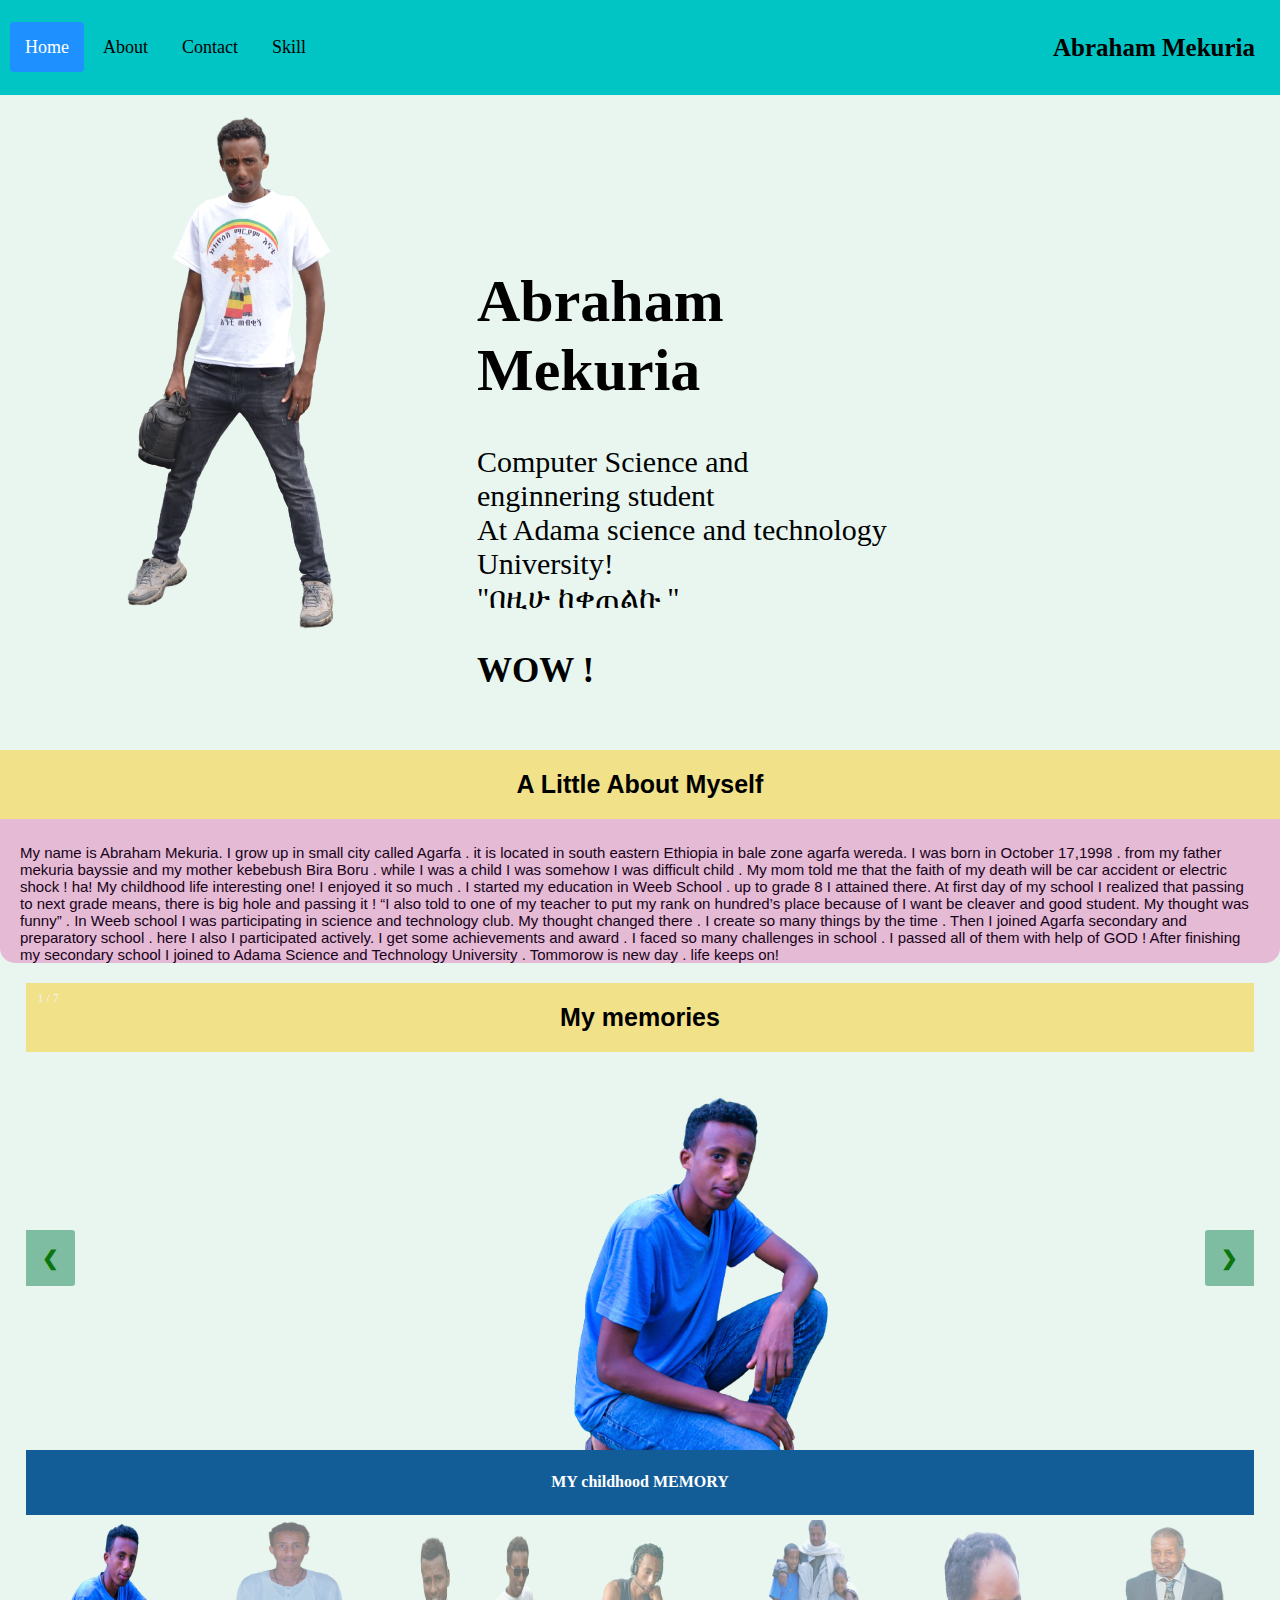
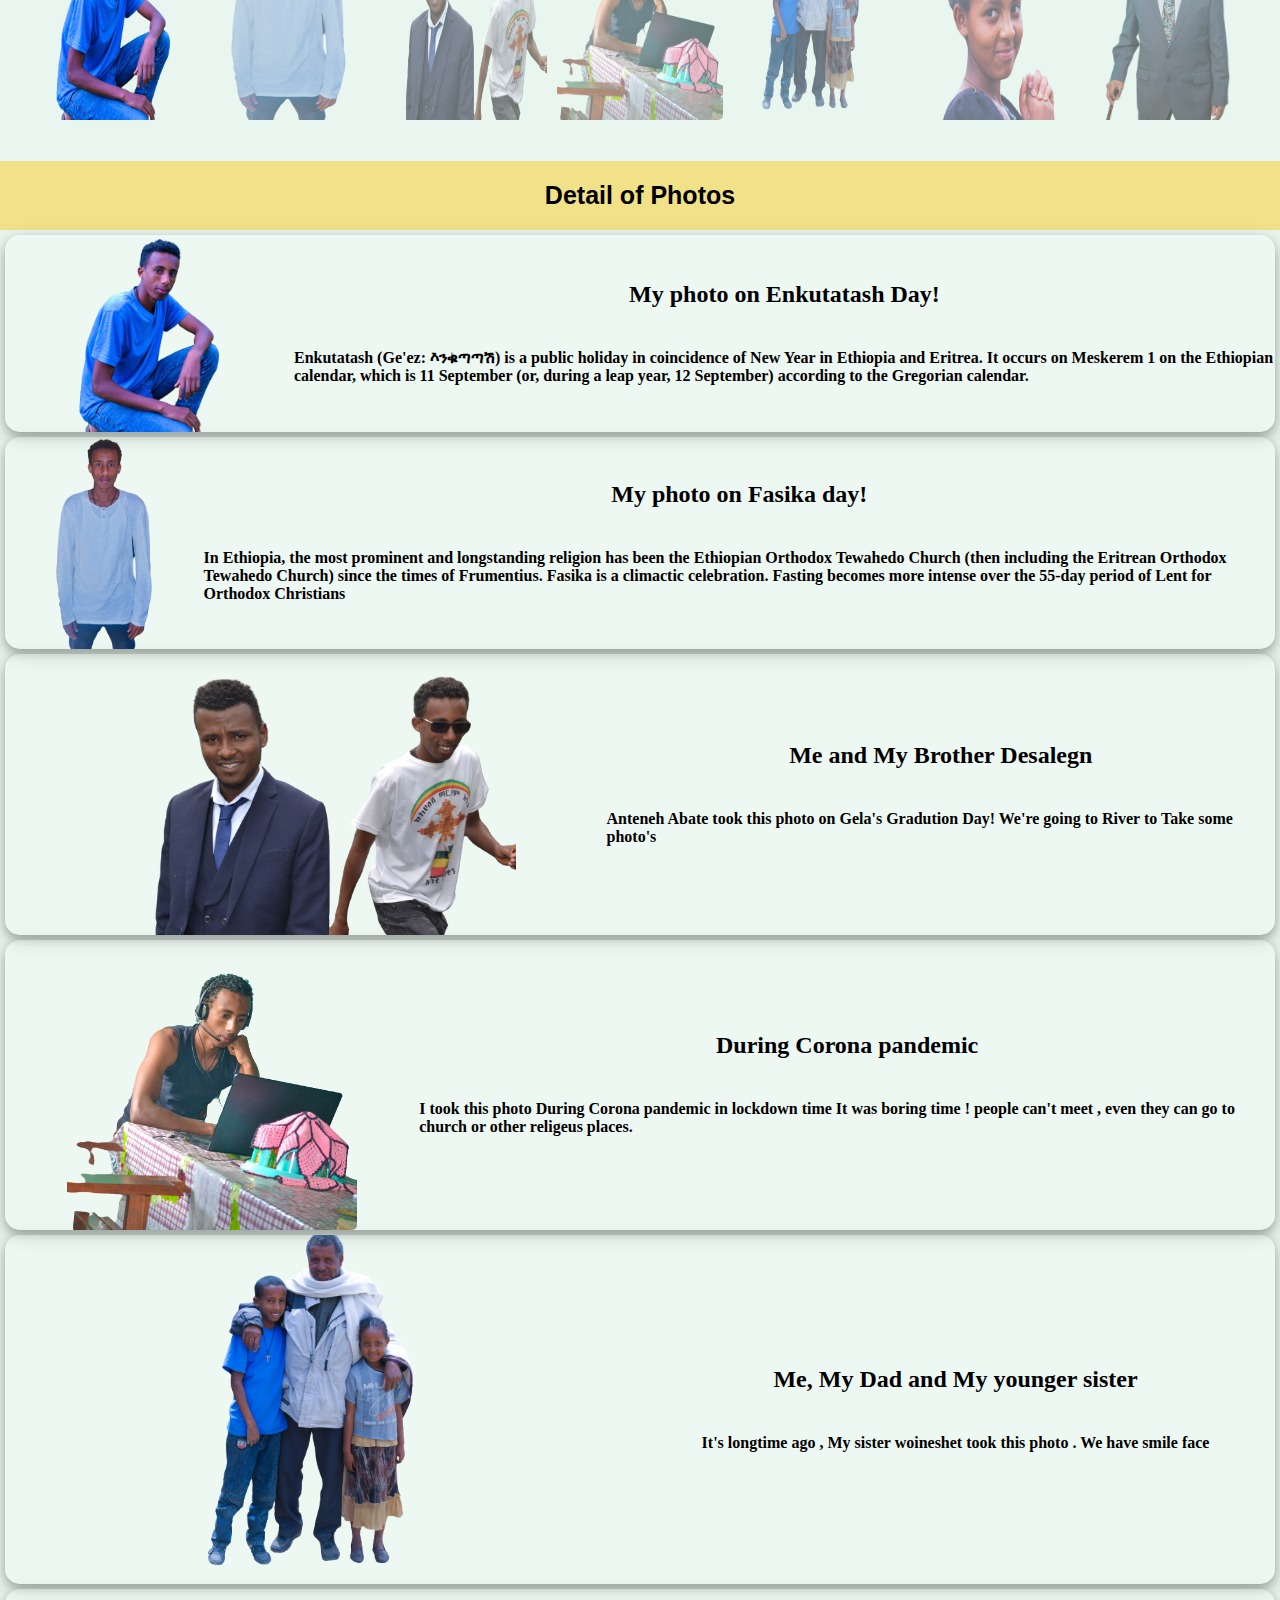
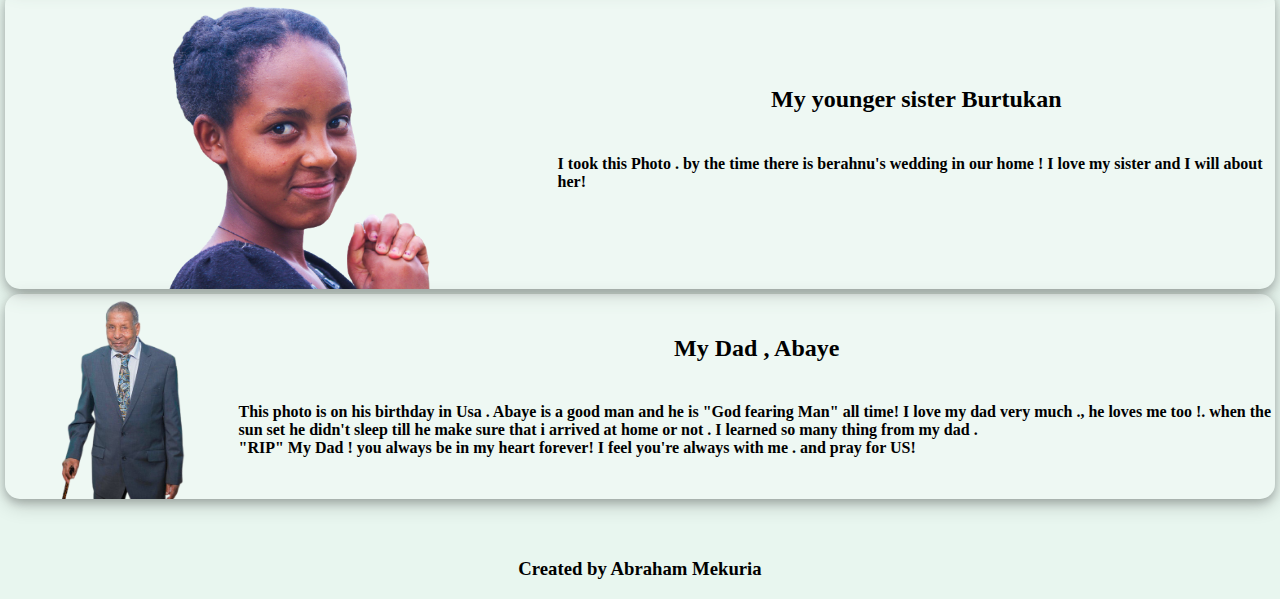
<file: index.html>
<!DOCTYPE html>
<html>
<head>
  <title>YeneApp</title>
  <link rel="stylesheet" type="text/css" href="css/style.css">
</head>
<body bgcolor="#E8F6EF">

  <div class="header">
        <div class="header-right">
          <a href="index.html" class="active">Home</a>
          <a href="about.html">About</a>
          <a href="contact.html">Contact</a>
          <a href="skills.html">Skill</a>
        </div>   
        <a href="#default" class="logo">Abraham Mekuria</a>
  </div>

<div class="hello">
    <div class="image">
        <img src="images/aa.png" alt="">
    </div>
    <div class="abraham">
      <h1>Abraham Mekuria </h1>
      <p>Computer Science and enginnering student<br>
       At Adama science and technology University!<br>

       "በዚሁ ከቀጠልኩ "<span><h3>WOW !</h3></span>
    </p>
    </div>
</div>

  <br>

  <div class="myself">
    <h3>A Little About Myself </h3>
    <p> 
      My name is Abraham Mekuria. I grow up in small city called Agarfa . it is located in south eastern Ethiopia in bale zone agarfa wereda. I was born in October 17,1998 . 
      from my father mekuria bayssie and my mother kebebush Bira Boru . while I was a child I was somehow I was difficult child . My mom told me that the faith of my death will be car accident or electric shock ! ha!  
      My childhood life interesting one! I enjoyed it so much . I started my education in Weeb School . up to grade 8 I attained there. At first day of my school I realized that passing to next grade means, there is big hole and passing it ! 
      “I also told to one of my teacher to put my rank on hundred’s place because of I want be cleaver and good student. My thought was funny”  . In Weeb school I was participating in science and technology club. 
      My thought changed there . I create so many things by the time .
      Then I joined Agarfa secondary and preparatory school . here I also I participated actively. I get some achievements and award  . I faced so many challenges in school . I passed all of them with help of GOD !
      After finishing my secondary school I joined to Adama Science and Technology University . Tommorow is new day . life keeps on!
    </p>
  </div>
   

  <section>
  <div class="containeer">
    <h2 class="slide">My memories</h2>
    <div class="mySlides">
      <div class="numbertext">1 / 7</div>
      <a href="#a" class="aimg"><img src="images/a.png" class="center"></a>
    </div>
  
    <div class="mySlides">
      <div class="numbertext">2 / 7</div>
      <a href="#b" class="aimg"><img src="images/me.png" class="center"></a>
    </div>
     
    <div class="mySlides">
      <div class="numbertext">3 / 7</div>
      <a href="#c" class="aimg"><img src="images/d.png" class="center"></a>
    </div>
  
    <div class="mySlides">
      <div class="numbertext">4 / 7</div>
      <a href="#d" class="aimg"><img src="images/e.png" class="center"></a>
    </div>
      
    <div class="mySlides">
      <div class="numbertext">5 / 7</div>
      <a href="#e" class="aimg"><img src="images/b.png" class="center"></a>
    </div>

    <div class="mySlides">
      <div class="numbertext">6 / 7</div>
      <a href="#f" class="aimg"><img src="images/burte.png" class="center"></a>
    </div>

    <div class="mySlides">
      <div class="numbertext">7 / 7</div>
      <a href="#g" class="aimg"><img src="images/abaye.png" class="center"></a>
    </div>
      
    <a class="prev" onclick="plusSlides(-1)">❮</a>
    <a class="next" onclick="plusSlides(1)">❯</a>
  
    <div class="caption-container">
      <h4 id="caption"></h4>
    </div>
  
    <div class="row">
      <div class="column">
        <img class="demo cursor" src="images/a.png" style="width:100% ;" onclick="currentSlide(1)" alt="MY childhood MEMORY">
      </div>
      <div class="column">
        <img class="demo cursor" src="images/me.png" style="width:100%;" onclick="currentSlide(2)" alt="ME, MY beloved father and My sister">
      </div>
      <div class="column">
        <img class="demo cursor" src="images/d.png" style="width:100%;" onclick="currentSlide(3)" alt="Me and gela">
      </div>
      <div class="column">
        <img class="demo cursor" src="images/e.png" style="width:100%;" onclick="currentSlide(4)" alt="During Corona pandemic">
      </div>    
      <div class="column">
        <img class="demo cursor" src="images/b.png" style="width:100%;" onclick="currentSlide(5)" alt="ME, MY beloved father and My sister">
      </div>
      <div class="column">
        <img class="demo cursor" src="images/burte.png" style="width:100%;" onclick="currentSlide(6)" alt="ME, MY beloved father and My sister">
      </div>
      <div class="column">
        <img class="demo cursor" src="images/abaye.png" style="width:100%;" onclick="currentSlide(7)" alt="ME, MY beloved father and My sister">
      </div>
    </div>
  </div>

  <script>
    var slideIndex = 1;
    showSlides(slideIndex);
    
    function plusSlides(n) {
      showSlides(slideIndex += n);
    }
    
    function currentSlide(n) {
      showSlides(slideIndex = n);
    }
    
    function showSlides(n) {
      var i;
      var slides = document.getElementsByClassName("mySlides");
      var dots = document.getElementsByClassName("demo");
      var captionText = document.getElementById("caption");
      if (n > slides.length) {slideIndex = 1}
      if (n < 1) {slideIndex = slides.length}
      for (i = 0; i < slides.length; i++) {
          slides[i].style.display = "none";
      }
      for (i = 0; i < dots.length; i++) {
          dots[i].className = dots[i].className.replace(" activee", "");
      }
      slides[slideIndex-1].style.display = "block";
      dots[slideIndex-1].className += " activee";
      captionText.innerHTML = dots[slideIndex-1].alt;
    }
  </script>

   </section>

</br></br>

<div class="detail"><hl>Detail of Photos</hl></div>
  <section >
     
  <div class="mycon">
    <div class="a"> 
        <img src="images/a.png" alt="My photo on Enkutatash Day!">  
    </div>
    <div class="b">
      <h2 id="a" class="mymemo"> My photo on Enkutatash Day! </h2>
      <h4 class="ca">  Enkutatash (Ge'ez: እንቁጣጣሽ) is a public holiday in coincidence of New Year in Ethiopia and Eritrea. 
        It occurs on Meskerem 1 on the Ethiopian calendar, 
        which is 11 September (or, during a leap year, 12 September) according to the Gregorian calendar. </h4>
    </div>
  </div>
  <div class="mycon">
    <div class="a"> 
        <img src="images/me.png" alt="My photo on Fasika day!"> 
    </div>
   <div class="b">
        <h2 id="b" class="mymemo">My photo on Fasika day! </h2>
         <h4 class="cb">  
          In Ethiopia, the most prominent and longstanding religion has been the Ethiopian Orthodox Tewahedo Church (then including the Eritrean Orthodox Tewahedo Church) since the times of Frumentius.  
          Fasika is a climactic celebration. Fasting becomes more intense over the 55-day period of Lent for Orthodox Christians</h4>
    </div>
</div>

<div class="mycon">
  <div class="a"> 
      <img src="images/d.png" alt="ME, MY beloved father and My sister"> 
  </div>
 <div class="b">
      <h2 id="c" class="mymemo"> Me and My Brother Desalegn</h2>
       <h4 class="cc"> Anteneh Abate took this photo on Gela's Gradution Day! 
      We're going to River to Take some photo's
      </h4>
  </div>
</div>

<div class="mycon">
  <div class="a"> 
      <img src="images/e.png" alt="During Corona pandemic"> 
  </div>
 <div class="b">
      <h2 id="d" class="mymemo"> During Corona pandemic </h2>
      <h4 class="cd">  I took this photo During Corona pandemic in lockdown time  It was boring time ! 
         people can't meet , even they can go to church or other religeus places.  </h4>
    </div>
</div>
<div class="mycon">
  <div class="a"> 
      <img src="images/b.png" alt=" Me, My Dad and My younger sister"> 
  </div>
 <div class="b">
      <h2 id="e" class="mymemo"> Me, My Dad and My younger sister </h2>
       <h4 class="ce"> It's longtime ago , My sister woineshet took this photo . We have smile face </h4>
  </div>
</div>

<div class="mycon">
  <div class="a"> 
      <img src="images/burte.png" alt="My younger sister Burtukan "> 
  </div>
 <div class="b">
      <h2 id="f" class="mymemo"> My younger sister Burtukan </h2>
       <h4 class="cf"> I took this Photo . by the time there is berahnu's wedding in our home ! I love my sister and I will about her!</h4>
  </div>
</div>

<div class="mycon">
  <div class="a"> 
      <img src="images/abaye.png" alt="My Dad , Abaye "> 
  </div>
 <div class="b">
      <h2 id="g" class="mymemo">My Dad , Abaye  </h2>
       <h4 class="cg"> This photo is on his birthday in Usa . Abaye is a good man and he is "God fearing Man" all time!  
        I love my dad very much ., he loves me too !.  when the sun set he didn't sleep till he make sure that i arrived at home or not .
         I learned so many thing from my dad .  <br>
         "RIP" My Dad ! you always be in my heart forever! I feel you're always with me . and pray for US!

       </h4>
  </div>
</div>

	  </div>


  </section>

</br></br>
<footer >
  <div style="text-align:center;"> 
      <h3 style="text-align: center;">Created by Abraham Mekuria</h3>
  </div>
</footer>

</body>
</html>
</file>
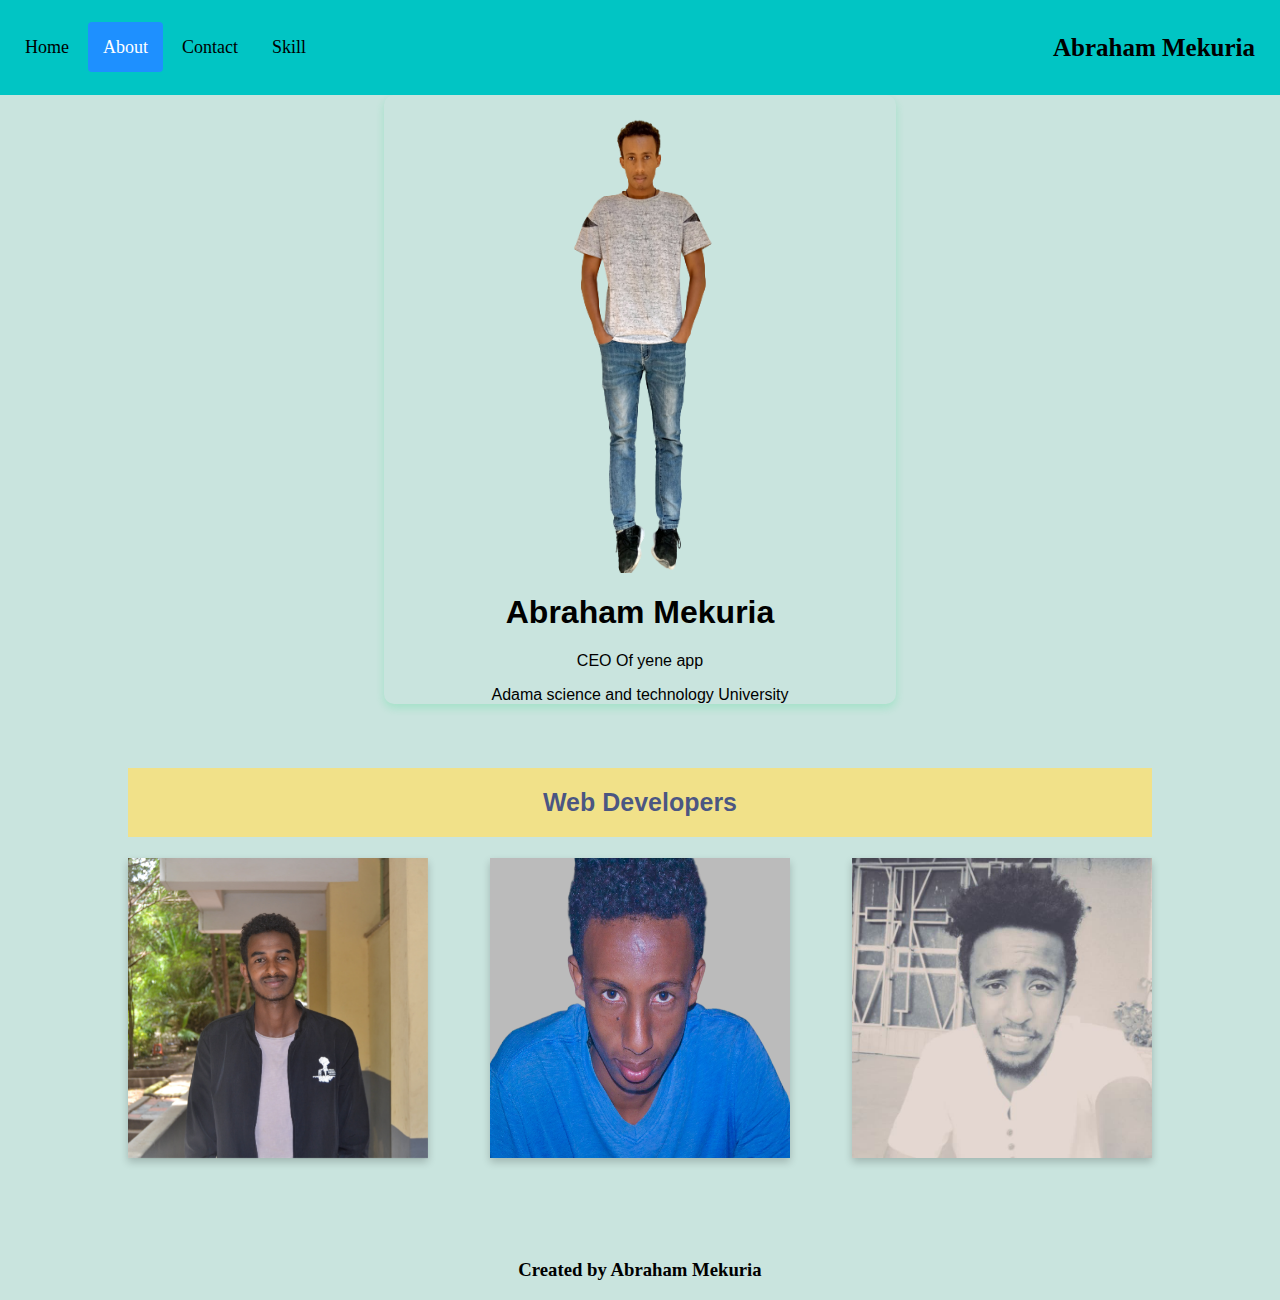
<file: about.html>
<!DOCTYPE html>
<html>
    <head>
        <title>YeneApp</title>
        <link rel="stylesheet" type="text/css" href="css/style.css">
    </head>
    <body class="bod">

    <div class="header">
        <div class="header-right">
            <a href="index.html" >Home</a>
            <a href="about.html" class="active">About</a>
            <a href="contact.html">Contact</a>
            <a href="skills.html">Skill</a>
        </div>
        <a href="#default" class="logo">Abraham Mekuria</a>
    </div>

    <div class="card">
          <img src="images/aaa.png" alt="Johnxx" >
          <h1>Abraham Mekuria</h1>
          <p class="title">CEO  Of yene app </p>
          <p>Adama science and technology University</p>
    </div>

    <div class="webdev">
         <h2>Web Developers</h2>
         <div class="dev">
            <div class="lefthover">
                <div class="flip-card">
                   <div class="flip-card-inner">
                       <div class="flip-card-front">
                           <img src="images/fuad.jpg" alt="Avatar" style="width:300px;height:300px;">
                       </div>
                       <div class="flip-card-back">
                         <h1>Fuad Muhammed </h1> 
                         <p>Computer science and engineer</p> 
                         <p>He was Giving Feedback</p>
                         <a href="https://t.me/fuadfmb" target="_blank"><button>Contact fuad!</button></a> 
                       </div>
                     </div>
                 </div>
             </div>
            <div class="lefthover">
                <div class="flip-card">
                   <div class="flip-card-inner">
                       <div class="flip-card-front">
                           <img src="images/bb.png" alt="Avatar" style="width:300px;height:300px;">
                       </div>
                       <div class="flip-card-back">
                         <h1>Abraham Mekuria</h1> 
                         <p>Computer science and engineer</p> 
                         <p>Main Developer and owner of Web</p>
                         <a href="https://www.facebook.com/21yenenat/" target="_blank"><button>Contact me!</button></a> 
                       </div>
                     </div>
                 </div>
             </div>
            <div class="lefthover">
                <div class="flip-card">
                   <div class="flip-card-inner">
                       <div class="flip-card-front">
                           <img src="images/mika.jpg" alt="Avatar" style="width:300px;height:300px;">
                       </div>
                       <div class="flip-card-back">
                         <h1>Mikiyas</h1> 
                         <p>Computer science and engineer</p> 
                         <p>was helping by fixing some error!</p>
                         <a href="https://t.me/dreamer512" target="_blank"><button>Contact Mikias</button></a> 
                       </div>
                     </div>
                 </div>
             </div>
         </div>
    </div>
    </br></br></br></br>

    <footer >
        <div style="text-align:center;"> 
            <h3 style="text-align: center;">Created by Abraham Mekuria</h3>
        </div>
      </footer>
    </body>
</html>
</file>
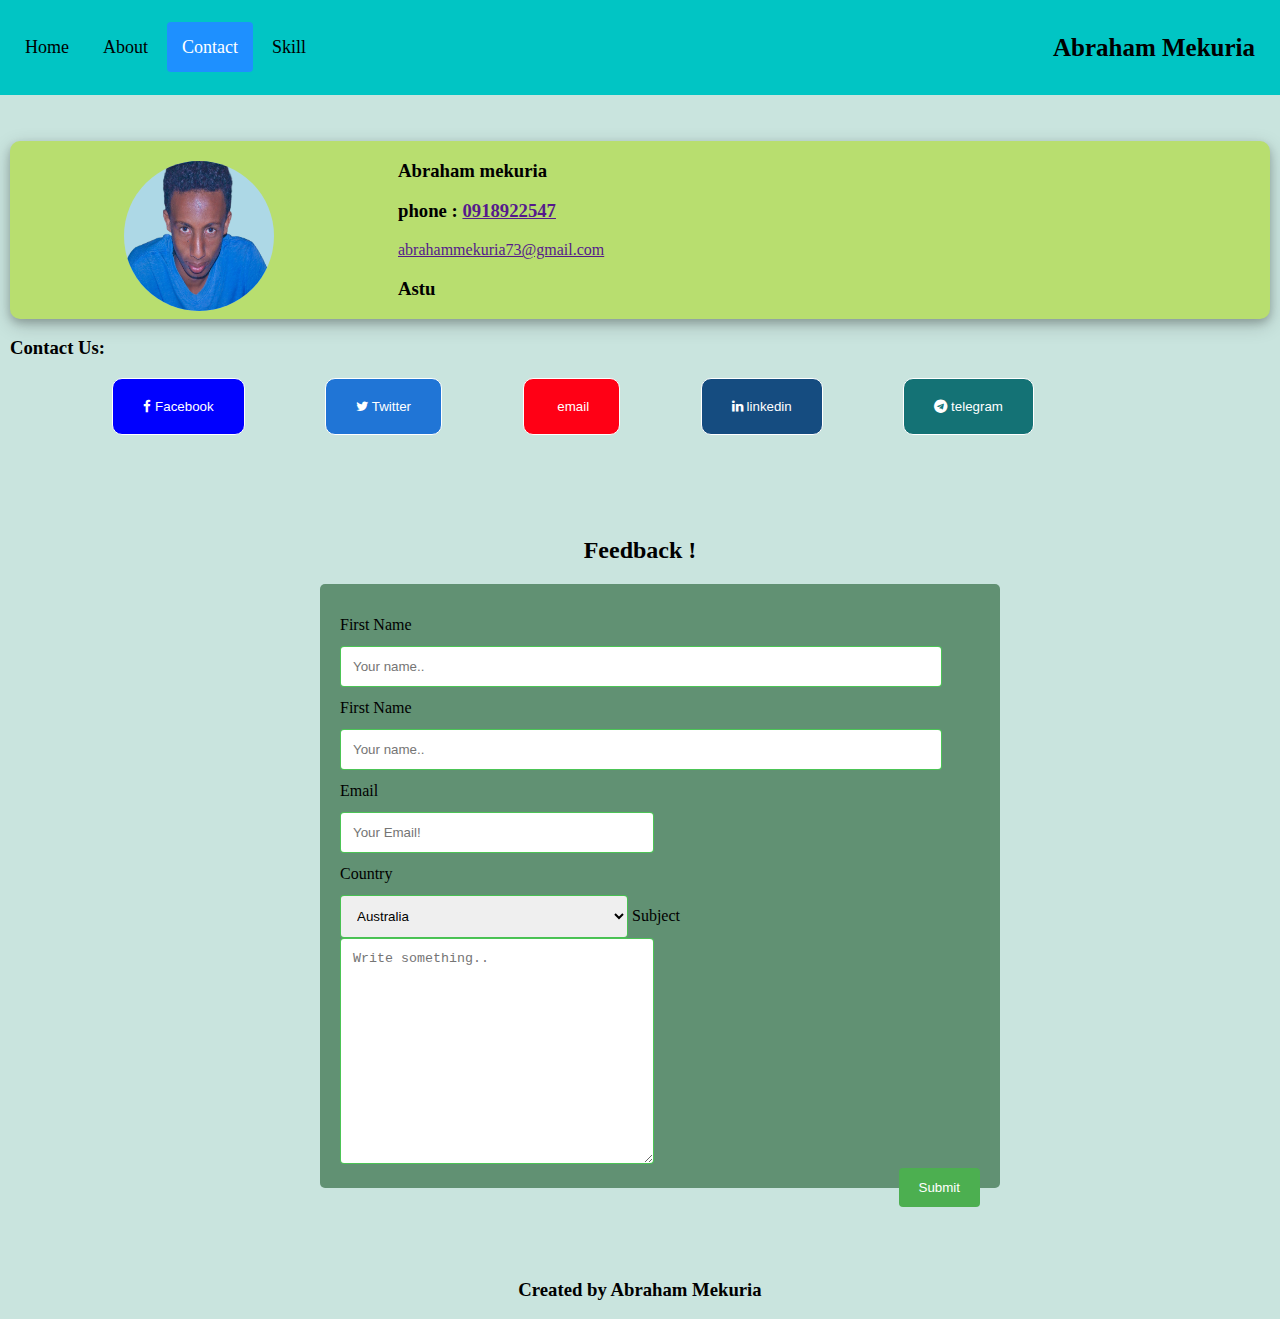
<file: contact.html>
<!DOCTYPE html>
<html>
<head>
  <title>YeneApp</title>
  <link rel="stylesheet" type="text/css" href="css/style.css">
  <link rel="stylesheet" href="fa/fa/css/font-awesome.min.css">
</head>
<body class="bod">

  <div class="header">
        <div class="header-right">
          <a href="index.html" >Home</a>
          <a href="about.html">About</a>
          <a href="contact.html" class="active">Contact</a>
          <a href="skills.html">Skill</a>
        </div>  
        <a href="#default" class="logo">Abraham Mekuria</a> 
   </div>
   <br><br><div class="mycontainer">
		<div class="left">
			<img src="images/bb.png">
		</div>
		<div class="right">
			<h3>Abraham mekuria</h3>
			<h3>phone : <a href="">0918922547</a></h3>
			<a href="">abrahammekuria73@gmail.com</a>
			<h3>Astu</h3>
		</div>
  </div> 

   <div class="cont"> 
     <h3>Contact Us: </h3>
     <div class="links">
      <button class="fb" onclick="#"><span  class="fa fa-facebook"></span> Facebook</button>
      <button class="tw" onclick="#"><span  class="fa fa-twitter"></span> Twitter</button>
      <button class="em" onclick="#"><span  class="fa fa-email"></span> email</button>
      <button class="li" onclick="#"><span  class="fa fa-linkedin"></span> linkedin</button>
      <button class="tg" onclick="#"><span  class="fa fa-telegram"></span> telegram</button>
     </div>
   </div>
   <br><br><br><br>

   <h2 style="text-align: center;">Feedback !</h2>
    <div class="contact">
          <form action="#">
            <label for="fname">First Name</label>
            <input type="text" id="fname" name="firstname" placeholder="Your name..">

            <label for="fname">First Name</label>
            <input type="text" id="fname" name="firstname" placeholder="Your name..">

              <label for="email">Email</label><br>  
              <input type="email" id="email" name="email" placeholder="Your Email!"><br>
              <label for="country">Country</label><br> 
                  <select id="country" name="country">
                  <option value="australia">Australia</option>
                  <option value="canada">Canada</option>
                  <option value="usa">USA</option>
                  <option value="australia">Australia</option>
                  <option value="canada">Canada</option>
                  <option value="usa">USA</option>
                  <option value="australia">Australia</option>
                  <option value="canada">Canada</option>
                  <option value="usa">USA</option>
                  <option value="australia">Australia</option>
                  <option value="canada">Canada</option>
                  <option value="usa">USA</option>
                  </select>
              <label for="subject">Subject</label><br> 
              <textarea id="subject" name="subject" placeholder="Write something.." style="height:200px"></textarea><br> 
              <input type="submit" value="Submit">
          </form>
    </div>
  
    <br><br><br><br>

    <footer >
      <div style="text-align:center;"> 
          <h3 style="text-align: center;">Created by Abraham Mekuria</h3>
      </div>
    </footer>
</body>
</html>
</file>
<file: css/style.css>
.header {
  top: 0;
  z-index: 1000;
  overflow: hidden;
  background-color: #01C5C4;
  padding: 1.25rem 0.625rem;
  position: sticky;
  display: flex;
  justify-content: space-between;
  align-items: center;
}
.header a {
  color: black;
  padding:15px;
  font-size: 2.5rem; 
  text-decoration: none;
  font-size: 1.125rem; 
  line-height: 1.5625rem;
  border-radius: 0.25rem;
  transition-duration:s;
}
.header a.logo {
  font-size: 1.5625rem;
  font-weight: bold;
  float: right;
  border-radius: 0.75rem;
  animation-name:abcd;
  animation-iteration-count: infinite;
  animation-duration: 1s;
}

.header a:hover {
  background-color: #ddd;
  color: black ;
  padding: 1.375rem 0.75rem;
}

.header a.active {
  background-color: dodgerblue;
  color: white;
}

.header-right {
  float: left;
}



@media screen and (max-width: 31.25rem) {
  .header a {
    float: none;
    display: block;
    text-align: left;
  }
  
  .header-right {
    float: none;
  }
}

.hello{
  margin:5px;
  display: flex;
  justify-content: space-around;
}

.hello:hover{
  background-color:#142850;
  color: white;
  border-radius: 18%;
}

.hello .abraham{
  font-size: 30px;
  margin-right: 30%;
  margin-top: 10%;
}


body {
  margin: 0;
}
.mycontainer {
  margin: 0.625rem;
  display: grid;
  grid-template-columns: 30% 70%;
  width: auto;
  background-color: #B8DE6F;
  border-radius: 0.625rem;
  margin-bottom: 0.625rem;
  box-shadow: 0 0.25rem 0.5rem 0 rgba(0, 0, 0, 0.2), 0 0.375rem 1.25rem 0 rgba(0, 0, 0, 0.19);
}
.mycontainer > .left {
  float: left;
  text-align: center;
  padding-top: 1.25rem;
}
.mycontainer > .left > img {
  height: 9.375rem;
  width: 9.375rem;
  background-color:lightblue;
  border-radius: 50%;
  animation-name: abcd;
  animation-duration: 1s; 
  animation-iteration-count: infinite;
}
.mycontainer > .right {
  padding-left: 0.625rem;
}
@media screen and (max-width: 34.375rem) {
  .mycontainer > .left > img {
    height: 6.25rem;
    width: 6.25rem;
  }
  .mycontainer > .right {
    padding-left: 1.25rem;
  }
}

@keyframes abcd {
  0%  {
    border: 0.3125rem solid #123456;
  }
  20%{
    border: 0.3125rem solid green;
  }
  40% {
    border: 0.3125rem solid yellow;
  }
60% {
    border: 0.3125rem solid blue;
  }
  80%{
    border: 0.3125rem solid tomato;
  }
  100%  {
    border: 0.3125rem solid gray;
  }
}
.myimg{
  border-radius: 50%;
  max-width:20%;
  height: auto;
  width:auto;
}

.myself{
  background-color: #E4BAD4;
  border-radius: 15px;
}

.myself h3{
  margin-top: 0;
  background-color: #F1E189;
  text-align: center;
  font-family: Arial, Helvetica;
  font-size: 25px;
  padding: 20px;
}
.myself p{
  font-family: Verdana, Tahoma, sans-serif;
  font-size:15px;
  color: #17021a;
  margin: 20px;
  margin-bottom: 10px;
}

.myself p:hover{
  font-family: Verdana, Tahoma, sans-serif;
  font-size: 20px;
  background-color:#142850;
  color: white;
}


.mymemo {text-align: center;}


.slide{
  background-color: #F1E189;
  text-align: center;
  font-family: Arial, Helvetica;
  font-size: 25px;
  padding: 20px;
}
.aimg{
  width: 30%;
  margin-left: 40%;
}

.containeer {
  width:96%;
  margin-left: 2%;
  position: relative;
  
}
.center:hover{
  background-color:rgba(9, 48, 121, 0.938);
  border-radius: 10px;
}
.center {
  display: block;
  width: 30%;
  margin-left: 40%;
}

.row {
  display: flex;
  justify-content: center;
}
.row .column{
  width: 200px;
  height: 200px;
  margin: 5px;
}

.row .column img{
  height: 100%;
  width: 100%;
  border-radius: 5px;
}
img {
  vertical-align: middle;
}


.cursor {
  cursor: pointer;
}

.prev,
.next {
  background-color: rgba(17, 129, 83, 0.486);
  cursor: pointer;
  position: absolute;
  top: 40%;
  width: auto;
  padding: 1rem;
  margin-top: -3.125rem;
  color: rgb(12, 117, 12);
  font-weight: bold;
  font-size: 1.25rem;
  border-radius: 0 0.1875rem 0.1875rem 0;
  user-select: none;
  -webkit-user-select: none;
}

.next {
  right: 0;
  border-radius: 0.1875rem 0 0 0.1875rem;
}

.prev:hover,
.next:hover {
  background-color: rgba(223, 214, 226, 0.8);
}

.numbertext {
  color: #f2f2f2;
  font-size: 0.75rem;
  padding: 0.5rem 0.75rem;
  position: absolute;
  top: 0;
}


.caption-container {
  text-align: center;
  background-color: #125D98;
  padding: 0.125rem 1rem;
  color: white;
}

.row:after {
  content: "";
  display: table;
  clear: both;
}

.column {
  float: left;
  width: 16.66%;
}

.demo {
  opacity: 0.6;
}

.activee,
.demo:hover {
  opacity: 1;
}

/* slide show slide  */

.detail{
  background-color: #F1E189;
  text-align: center;
  font-weight: bold;
  font-family: Arial, Helvetica;
  font-size: 25px;
  padding: 20px;
}


.mycon{
  margin:5px;
  background-color:rgba(255, 255, 255, 0.253);
  display: flex;
  align-items: center;
  justify-content: space-around;
  border-radius: 15px;
  margin-bottom: 5px;
  box-shadow: 0 0.25rem 0.5rem 0 rgba(0, 0, 0, 0.2), 0 0.375rem 1.25rem 0 rgba(0, 0, 0, 0.19); 
}
.mycon:hover{
  margin:5px;
  background-color:#142850 ;
  color:whitesmoke; 
}

.mycon .a {
  display: flex;
  justify-content: center;
}

.mycon .a img{
  width: 70%;
  border-radius: 5px;
}
.mycon .b {
  display: flex;
  flex-direction: column;
  justify-self: center;
}

.footer {
  position: fixed;
  left: 0;
  bottom: 0;
  width: 100%;
  background-color: rgb(37, 6, 173);
  color: white;
  text-align: center;
}

/* about css */
.bod{
  background-color:#8fc7b97a;
}
.card {
  width:40%;
  margin-left: 30%;
  border-radius: 10px;
  box-shadow: 0 0.25rem 0.5rem 0 rgba(14, 218, 116, 0.2);
  text-align: center;
  font-family: arial;
}

.card:hover {
  background-color:rgb(0, 72, 155);
  color: white;
}

.card img{
  width:70%;
  border-radius: 10px;
  
}


.webdev{
  width:80%;
  margin-left:10%;
  margin-top:5%;
}

.webdev h2{
  background-color: #F1E189;
  color: rgba(0, 23, 128, 0.705);
  text-align: center;
  font-family: Arial, Helvetica;
  font-size: 25px;
  padding: 20px;
}

.webdev .dev{
  display: flex;
  justify-content:space-between;
  flex-wrap: wrap; 
}


.flip-card {
  margin-bottom:10px;
  background-color: transparent;
  width: 300px;
  height: 300px;
  perspective: 62.5rem;
}

.flip-card-inner {
  position: relative;
  width: 100%;
  height: 100%;
  text-align: center;
  transition: transform 0.6s;
  transform-style: preserve-3d;
  box-shadow: 0 0.25rem 0.5rem 0 rgba(0,0,0,0.2);
}

.flip-card:hover .flip-card-inner {
  transform: rotateY(180deg);
}

.flip-card-front, .flip-card-back {
  position: absolute;
  width: 100%;
  height: 100%;
  -webkit-backface-visibility: hidden;
  
}
.list{
  width: 30%;
  overflow: hidden;
 
}
.flip-card-front {
  background-color: #bbb;
  color: black;
}

.flip-card-back {
  background-color: #2980b9;
  color: white;
  transform: rotateY(180deg);
}




/* contact css*/

.cont{
  width: 80%;
  margin: 10px;
}
.fb, .tw, .em,.li, .tg {
  color:#fff;
  padding:20px 30px;
  border:1px solid white;
  border-radius: 10px;
}
.fb:hover, .tg:hover, .tw:hover, .em:hover, .li:hover {
  border: 3px solid black;
  border-radius: 20px
}
.fb {
  background-color: #00f;
}
.tw {
  background-color: rgb(32, 117, 214);
}
.em {
  background-color: rgb(255, 0, 21);
}
.li {
  background-color: rgb(21, 76, 128);
}
.tg {
  background-color: rgb(20, 114, 117);
}
.cont .links{
  margin-left: 10%;
  display:flex;
  justify-content: space-between;
}


.contact {
  border-radius: 5px;
  background-color: #2c663da9;
  padding: 20px;
  width: 50%;
  margin-left: 25%;
}


input[type=text], select, textarea {                      
  width: 90%;
  padding: 12px;
  border: 1px solid rgba(13, 175, 27, 0.74);
  border-radius: 4px;
  resize: vertical;
}

input[type=email], select, textarea {                      
  width: 45%;
  padding: 12px;
  border: 1px solid rgba(13, 175, 27, 0.74);
  border-radius: 4px;
  /* resize: vertical; */
}

label {
  padding: 12px 12px 12px 0;
  display: inline-block;
}

input[type=submit] {
  background-color: #4CAF50;
  color: white;
  padding: 12px 20px;
  border: none;
  border-radius: 4px;
  cursor: pointer;
  float: right;
}

input[type=submit]:hover {
  background-color: #45a049;
}



.col-25 {
  float: left;
  width: 25%;
  margin-top: 6px;
}

.col-75 {
  float: left;
  width: 75%;
  margin-top: 6px;
}

}

.row:after {
  content: "";
  display: table;
  clear: both;
}

@media screen and (max-width: 600px) {
  .col-25, .col-75, input[type=submit] {
    width: 100%;
    margin-top: 0;
  }
}


/* skill style ccc */

.mydiv{
  background-color: #1114ca5d;
  width: 95%;
  height: 18.75rem;
  border-radius: 0.625rem;
  box-shadow: 0.5625rem 0.5625rem 0.125rem 0.0625rem rgba(6, 12, 20, 0.2);
}
.mydiv h2{
  color: white;
  text-align: center;
  padding-top: 0.1875rem;
  align-items: center;
  font-family: Verdana, Geneva, Tahoma, sans-serif;
  font-style: initial; 
  margin-left: 1.0625rem;
}

.mydiv .rit{
  width: 40%;
  float: left;
}

.mydiv .lef{
  width: 60%;
  float: left;
}

.mydiv .lef img{
  width: 60%;
  height: 15rem;
}

.mydiv .lef img:hover{
  width: 50rem;
  height: 25rem;
  box-shadow: 0.625rem 0.625rem 2.5rem 1.25rem whitesmoke;
}
</file>
